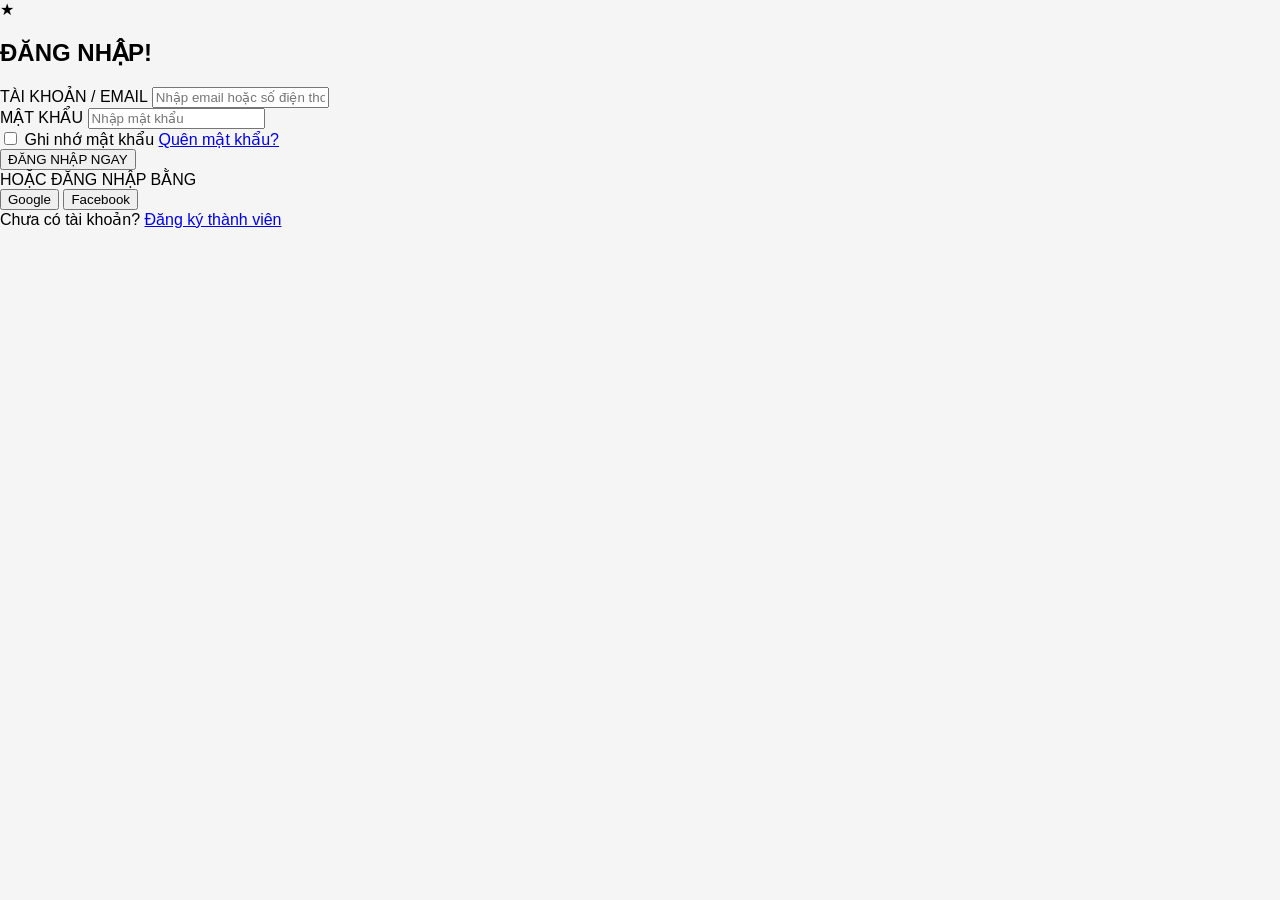
<file: DANGNHAP.html>
<!DOCTYPE html>
<html lang="vi">
<head>
<meta charset="UTF-8">
<title>Form Đăng Nhập</title>

<link rel="stylesheet" href="style.css">

</head>

<body>

<div class="login-box">

<div class="logo">★</div>

<h2>ĐĂNG NHẬP!</h2>

<form>

<div class="input-box">
<label>TÀI KHOẢN / EMAIL</label>
<input type="text" placeholder="Nhập email hoặc số điện thoại">
</div>

<div class="input-box">
<label>MẬT KHẨU</label>
<input type="password" placeholder="Nhập mật khẩu">
</div>

<div class="row">
<label><input type="checkbox"> Ghi nhớ mật khẩu</label>
<a href="#">Quên mật khẩu?</a>
</div>

<button>ĐĂNG NHẬP NGAY</button>

<div class="divider">HOẶC ĐĂNG NHẬP BẰNG</div>

<div class="social">
<button>Google</button>
<button>Facebook</button>
</div>

<div class="signup">
Chưa có tài khoản? <a href="#">Đăng ký thành viên</a>
</div>

</form>

</div>

</body>
</html>
</file>
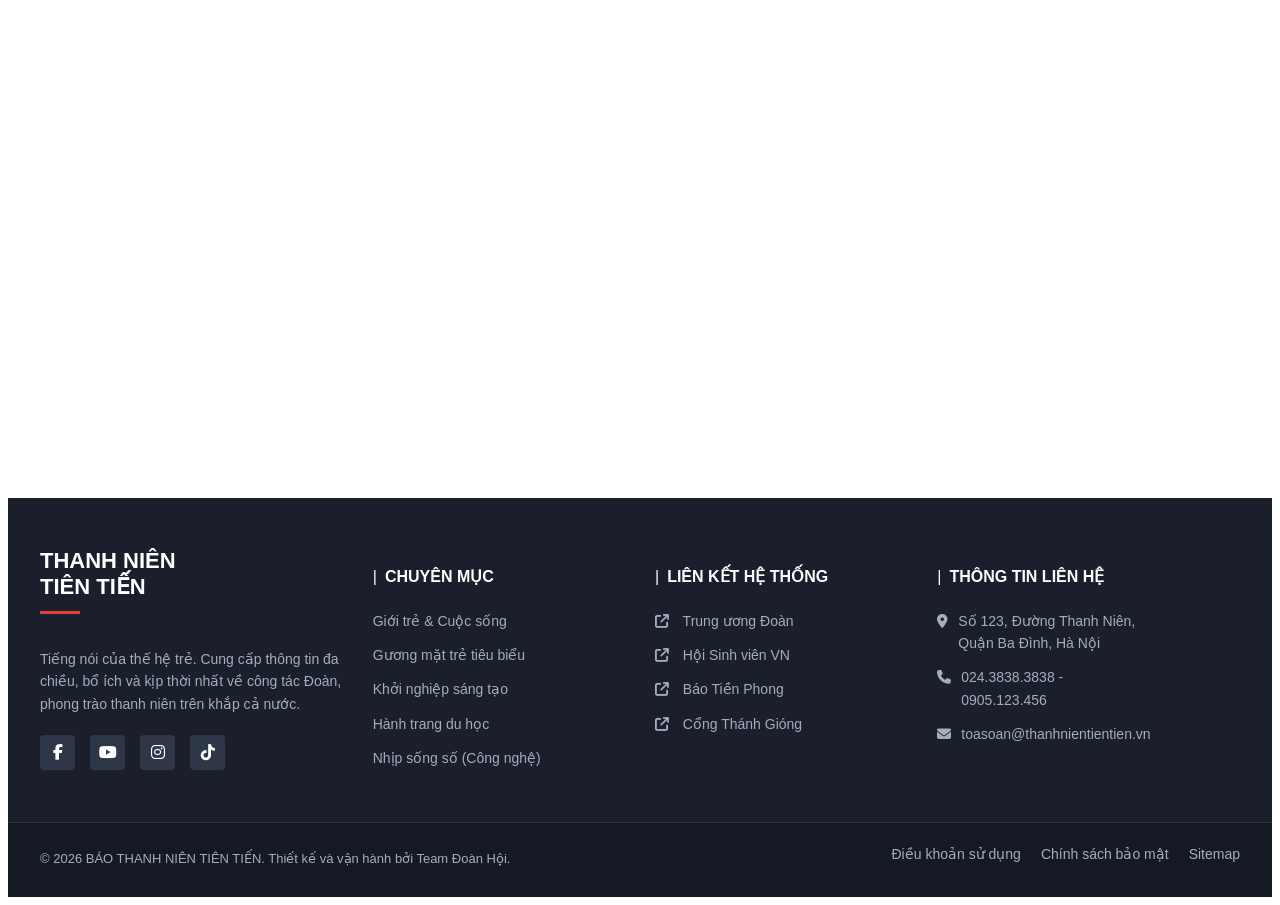
<file: Footer.html>
<!DOCTYPE html>
<html lang="vi">
<head>
    <meta charset="UTF-8">
    <title>Trang web của bạn</title>
    
    <link rel="stylesheet" href="footer.css">
    
    <link rel="stylesheet" href="https://cdnjs.cloudflare.com/ajax/libs/font-awesome/6.4.0/css/all.min.css">
</head>
<body>

    <main style="min-height: 50vh; padding: 20px;">
        </main>

    <footer class="site-footer">
        <div class="footer-container">
            <div class="footer-top">
                <div class="footer-col">
                    <div class="footer-logo">THANH NIÊN<br>TIÊN TIẾN</div>
                    <p>Tiếng nói của thế hệ trẻ. Cung cấp thông tin đa chiều, bổ ích và kịp thời nhất về công tác Đoàn, phong trào thanh niên trên khắp cả nước.</p>
                    <div class="social-icons">
                        <a href="#"><i class="fa-brands fa-facebook-f"></i></a>
                        <a href="#"><i class="fa-brands fa-youtube"></i></a>
                        <a href="#"><i class="fa-brands fa-instagram"></i></a>
                        <a href="#"><i class="fa-brands fa-tiktok"></i></a>
                    </div>
                </div>

                <div class="footer-col">
                    <h3>CHUYÊN MỤC</h3>
                    <ul>
                        <li><a href="#">Giới trẻ & Cuộc sống</a></li>
                        <li><a href="#">Gương mặt trẻ tiêu biểu</a></li>
                        <li><a href="#">Khởi nghiệp sáng tạo</a></li>
                        <li><a href="#">Hành trang du học</a></li>
                        <li><a href="#">Nhịp sống số (Công nghệ)</a></li>
                    </ul>
                </div>

                <div class="footer-col">
                    <h3>LIÊN KẾT HỆ THỐNG</h3>
                    <ul>
                        <li><a href="#"><i class="fa-solid fa-arrow-up-right-from-square"></i> Trung ương Đoàn</a></li>
                        <li><a href="#"><i class="fa-solid fa-arrow-up-right-from-square"></i> Hội Sinh viên VN</a></li>
                        <li><a href="#"><i class="fa-solid fa-arrow-up-right-from-square"></i> Báo Tiền Phong</a></li>
                        <li><a href="#"><i class="fa-solid fa-arrow-up-right-from-square"></i> Cổng Thánh Gióng</a></li>
                    </ul>
                </div>

                <div class="footer-col">
                    <h3>THÔNG TIN LIÊN HỆ</h3>
                    <ul>
                        <li><i class="fa-solid fa-location-dot"></i> <span>Số 123, Đường Thanh Niên,<br>Quận Ba Đình, Hà Nội</span></li>
                        <li><i class="fa-solid fa-phone"></i> <span>024.3838.3838 -<br>0905.123.456</span></li>
                        <li><i class="fa-solid fa-envelope"></i> <span>toasoan@thanhnientientien.vn</span></li>
                    </ul>
                </div>
            </div>
        </div>

        <div class="footer-bottom">
            <div class="footer-container">
                <div>&copy; 2026 BÁO THANH NIÊN TIÊN TIẾN. Thiết kế và vận hành bởi Team Đoàn Hội.</div>
                <ul class="footer-bottom-links">
                    <li><a href="#">Điều khoản sử dụng</a></li>
                    <li><a href="#">Chính sách bảo mật</a></li>
                    <li><a href="#">Sitemap</a></li>
                </ul>
            </div>
        </div>
    </footer>
    </body>
</html>
</file>
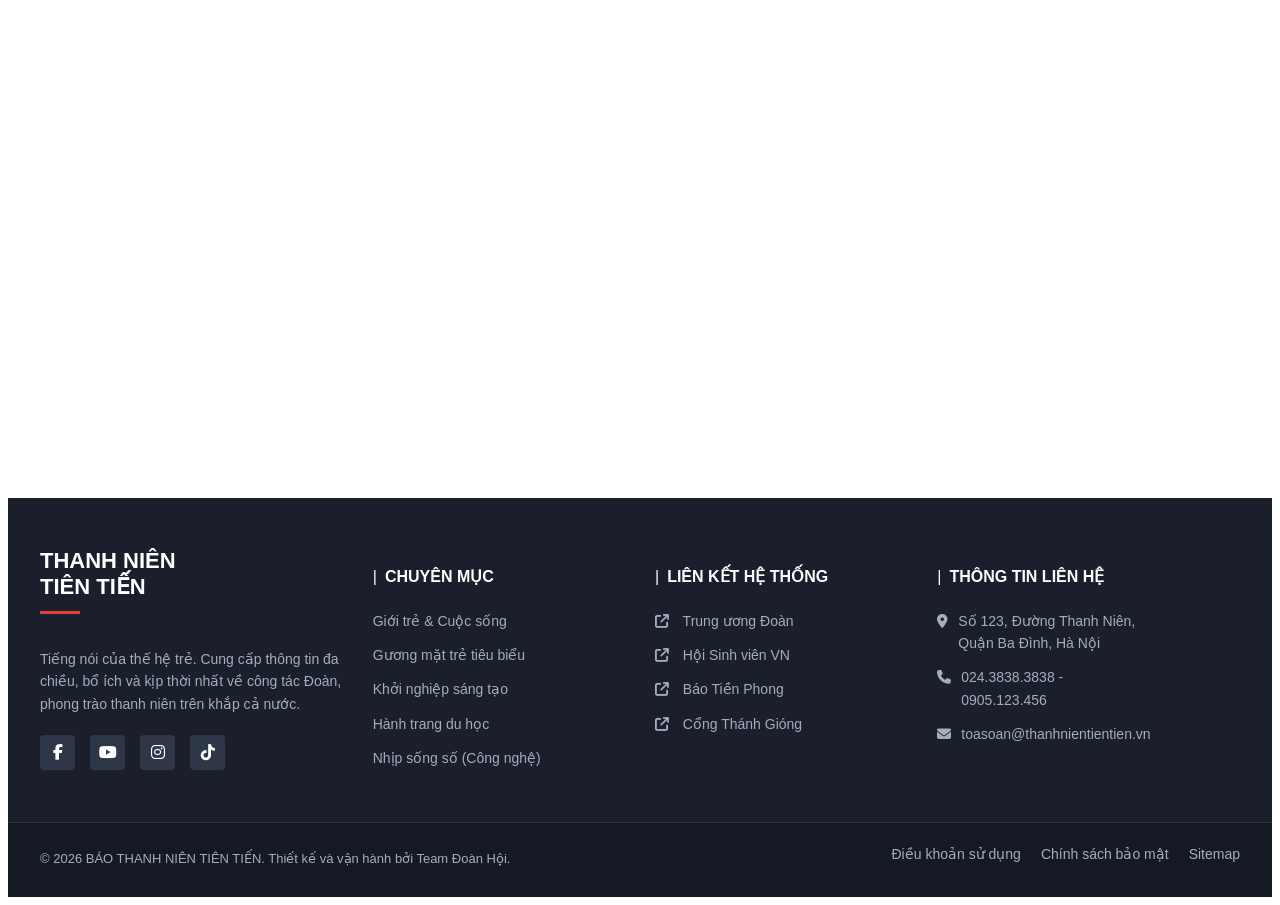
<file: footer.html>
<!DOCTYPE html>
<html lang="vi">
<head>
    <meta charset="UTF-8">
    <title>Trang web của bạn</title>
    
    <link rel="stylesheet" href="footer.css">
    
    <link rel="stylesheet" href="https://cdnjs.cloudflare.com/ajax/libs/font-awesome/6.4.0/css/all.min.css">
</head>
<body>

    <main style="min-height: 50vh; padding: 20px;">
        </main>

    <footer class="site-footer">
        <div class="footer-container">
            <div class="footer-top">
                <div class="footer-col">
                    <div class="footer-logo">THANH NIÊN<br>TIÊN TIẾN</div>
                    <p>Tiếng nói của thế hệ trẻ. Cung cấp thông tin đa chiều, bổ ích và kịp thời nhất về công tác Đoàn, phong trào thanh niên trên khắp cả nước.</p>
                    <div class="social-icons">
                        <a href="#"><i class="fa-brands fa-facebook-f"></i></a>
                        <a href="#"><i class="fa-brands fa-youtube"></i></a>
                        <a href="#"><i class="fa-brands fa-instagram"></i></a>
                        <a href="#"><i class="fa-brands fa-tiktok"></i></a>
                    </div>
                </div>

                <div class="footer-col">
                    <h3>CHUYÊN MỤC</h3>
                    <ul>
                        <li><a href="#">Giới trẻ & Cuộc sống</a></li>
                        <li><a href="#">Gương mặt trẻ tiêu biểu</a></li>
                        <li><a href="#">Khởi nghiệp sáng tạo</a></li>
                        <li><a href="#">Hành trang du học</a></li>
                        <li><a href="#">Nhịp sống số (Công nghệ)</a></li>
                    </ul>
                </div>

                <div class="footer-col">
                    <h3>LIÊN KẾT HỆ THỐNG</h3>
                    <ul>
                        <li><a href="#"><i class="fa-solid fa-arrow-up-right-from-square"></i> Trung ương Đoàn</a></li>
                        <li><a href="#"><i class="fa-solid fa-arrow-up-right-from-square"></i> Hội Sinh viên VN</a></li>
                        <li><a href="#"><i class="fa-solid fa-arrow-up-right-from-square"></i> Báo Tiền Phong</a></li>
                        <li><a href="#"><i class="fa-solid fa-arrow-up-right-from-square"></i> Cổng Thánh Gióng</a></li>
                    </ul>
                </div>

                <div class="footer-col">
                    <h3>THÔNG TIN LIÊN HỆ</h3>
                    <ul>
                        <li><i class="fa-solid fa-location-dot"></i> <span>Số 123, Đường Thanh Niên,<br>Quận Ba Đình, Hà Nội</span></li>
                        <li><i class="fa-solid fa-phone"></i> <span>024.3838.3838 -<br>0905.123.456</span></li>
                        <li><i class="fa-solid fa-envelope"></i> <span>toasoan@thanhnientientien.vn</span></li>
                    </ul>
                </div>
            </div>
        </div>

        <div class="footer-bottom">
            <div class="footer-container">
                <div>&copy; 2026 BÁO THANH NIÊN TIÊN TIẾN. Thiết kế và vận hành bởi Team Đoàn Hội.</div>
                <ul class="footer-bottom-links">
                    <li><a href="#">Điều khoản sử dụng</a></li>
                    <li><a href="#">Chính sách bảo mật</a></li>
                    <li><a href="#">Sitemap</a></li>
                </ul>
            </div>
        </div>
    </footer>
    </body>
</html>
</file>
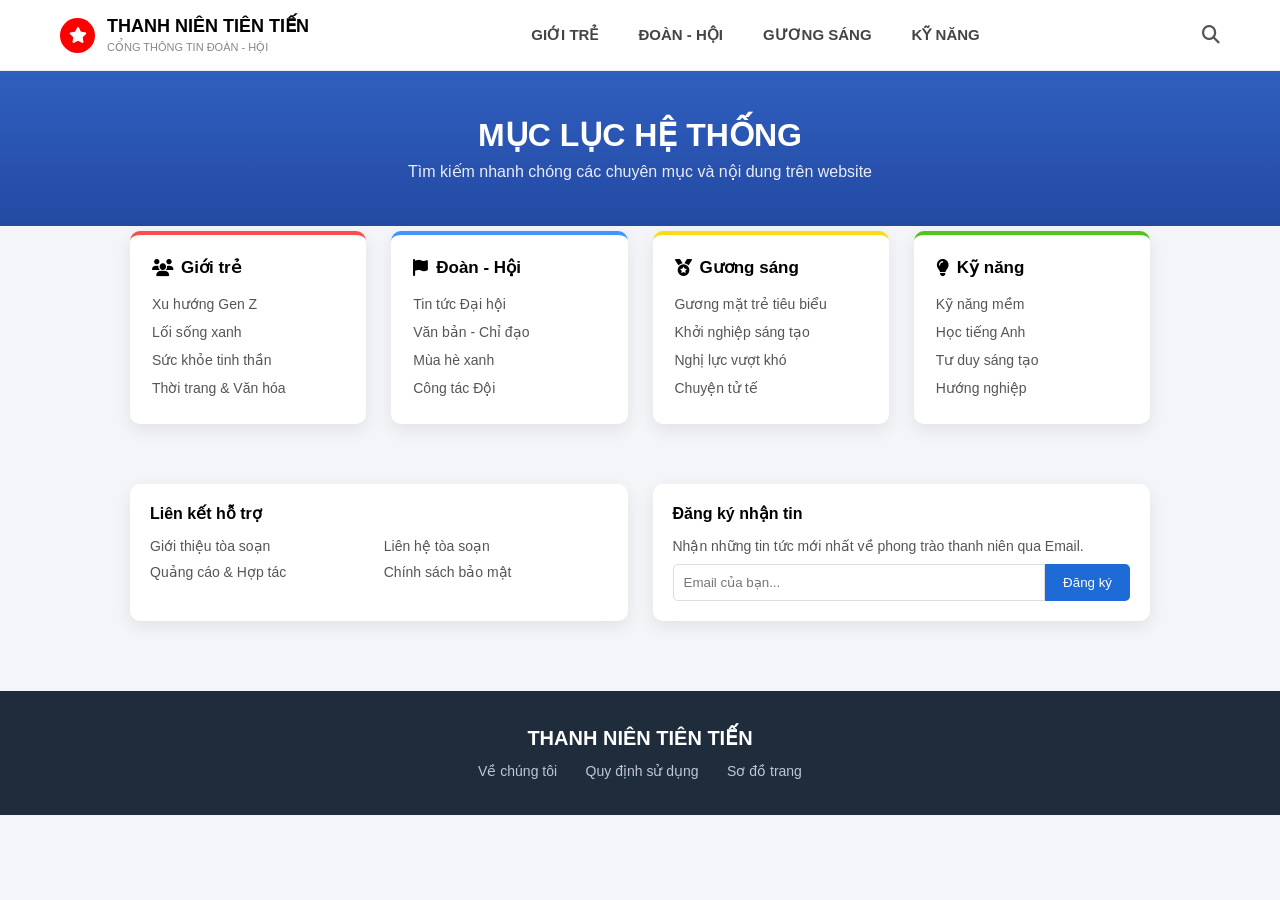
<file: mucluc.html>
<!DOCTYPE html>
<html lang="vi">
<head>
<meta charset="UTF-8">
<title>Thanh Niên Tiên Tiến</title>

<link rel="stylesheet" href="https://cdnjs.cloudflare.com/ajax/libs/font-awesome/6.5.0/css/all.min.css">

<style>

*{
margin:0;
padding:0;
box-sizing:border-box;
font-family: Arial, Helvetica, sans-serif;
}

body{
background:#f3f5f9;
}

/* HEADER */

header{
background:white;
padding:15px 60px;
display:flex;
align-items:center;
justify-content:space-between;
border-bottom:1px solid #eee;
}

.logo{
display:flex;
align-items:center;
gap:12px;
}

.logo .icon{
width:35px;
height:35px;
background:red;
border-radius:50%;
display:flex;
align-items:center;
justify-content:center;
color:white;
}

.logo h2{
font-size:18px;
font-weight:bold;
}

.logo span{
font-size:11px;
color:#888;
}

nav{
display:flex;
gap:40px;
font-weight:600;
}

nav a{
text-decoration:none;
color:#444;
font-size:15px;
}

nav a:hover{
color:#0a58ca;
}

.search{
font-size:18px;
color:#555;
}

/* BLUE TITLE */

.banner{
background:linear-gradient(180deg,#2f5fbf,#234aa3);
color:white;
text-align:center;
padding:45px 20px;
}

.banner h1{
font-size:32px;
margin-bottom:8px;
}

.banner p{
opacity:.9;
}

/* CARDS */

.categories{
max-width:1100px;
margin:auto;
display:grid;
grid-template-columns:repeat(4,1fr);
gap:25px;
margin-top:-35px;
padding:40px;
}

.card{
background:white;
padding:22px;
border-radius:10px;
box-shadow:0 6px 18px rgba(0,0,0,0.08);
}

.card h3{
font-size:17px;
margin-bottom:12px;
display:flex;
align-items:center;
gap:8px;
}

.card ul{
list-style:none;
}

.card li{
padding:6px 0;
font-size:14px;
color:#555;
}

/* CARD COLORS */

.red{border-top:4px solid #ff4d4f;}
.blue{border-top:4px solid #4096ff;}
.yellow{border-top:4px solid #fadb14;}
.green{border-top:4px solid #52c41a;}


/* BOTTOM BOX */

.bottom{
max-width:1100px;
margin:auto;
display:grid;
grid-template-columns:1fr 1fr;
gap:25px;
padding:20px 40px 50px;
}

.box{
background:white;
border-radius:10px;
padding:20px;
box-shadow:0 6px 18px rgba(0,0,0,0.08);
}

.box h3{
margin-bottom:15px;
font-size:16px;
}

.support-list{
display:grid;
grid-template-columns:1fr 1fr;
gap:10px;
font-size:14px;
color:#555;
}

.subscribe p{
font-size:14px;
color:#555;
margin-bottom:10px;
}

.form{
display:flex;
}

.form input{
flex:1;
padding:10px;
border:1px solid #ddd;
border-radius:5px 0 0 5px;
}

.form button{
background:#1e6ad6;
color:white;
border:none;
padding:10px 18px;
border-radius:0 5px 5px 0;
cursor:pointer;
}

.form button:hover{
background:#1453b2;
}

/* FOOTER */

footer{
background:#1f2c3c;
color:white;
text-align:center;
padding:35px 20px;
margin-top:20px;
}

footer h2{
font-size:20px;
margin-bottom:12px;
}

footer a{
color:#bfc7d5;
margin:0 12px;
text-decoration:none;
font-size:14px;
}

footer a:hover{
color:white;
}

</style>
</head>

<body>

<header>

<div class="logo">

<div class="icon">
<i class="fa fa-star"></i>
</div>

<div>
<h2>THANH NIÊN TIÊN TIẾN</h2>
<span>CỔNG THÔNG TIN ĐOÀN - HỘI</span>
</div>

</div>

<nav>
<a href="#">GIỚI TRẺ</a>
<a href="#">ĐOÀN - HỘI</a>
<a href="#">GƯƠNG SÁNG</a>
<a href="#">KỸ NĂNG</a>
</nav>

<div class="search">
<i class="fa fa-search"></i>
</div>

</header>


<section class="banner">

<h1>MỤC LỤC HỆ THỐNG</h1>
<p>Tìm kiếm nhanh chóng các chuyên mục và nội dung trên website</p>

</section>


<section class="categories">

<div class="card red">
<h3><i class="fa fa-users"></i> Giới trẻ</h3>
<ul>
<li>Xu hướng Gen Z</li>
<li>Lối sống xanh</li>
<li>Sức khỏe tinh thần</li>
<li>Thời trang & Văn hóa</li>
</ul>
</div>

<div class="card blue">
<h3><i class="fa fa-flag"></i> Đoàn - Hội</h3>
<ul>
<li>Tin tức Đại hội</li>
<li>Văn bản - Chỉ đạo</li>
<li>Mùa hè xanh</li>
<li>Công tác Đội</li>
</ul>
</div>

<div class="card yellow">
<h3><i class="fa fa-medal"></i> Gương sáng</h3>
<ul>
<li>Gương mặt trẻ tiêu biểu</li>
<li>Khởi nghiệp sáng tạo</li>
<li>Nghị lực vượt khó</li>
<li>Chuyện tử tế</li>
</ul>
</div>

<div class="card green">
<h3><i class="fa fa-lightbulb"></i> Kỹ năng</h3>
<ul>
<li>Kỹ năng mềm</li>
<li>Học tiếng Anh</li>
<li>Tư duy sáng tạo</li>
<li>Hướng nghiệp</li>
</ul>
</div>

</section>


<section class="bottom">

<div class="box">

<h3>Liên kết hỗ trợ</h3>

<div class="support-list">
<div>Giới thiệu tòa soạn</div>
<div>Liên hệ tòa soạn</div>
<div>Quảng cáo & Hợp tác</div>
<div>Chính sách bảo mật</div>
</div>

</div>


<div class="box subscribe">

<h3>Đăng ký nhận tin</h3>

<p>Nhận những tin tức mới nhất về phong trào thanh niên qua Email.</p>

<div class="form">
<input type="text" placeholder="Email của bạn...">
<button>Đăng ký</button>
</div>

</div>

</section>


<footer>

<h2>THANH NIÊN TIÊN TIẾN</h2>

<a href="#">Về chúng tôi</a>
<a href="#">Quy định sử dụng</a>
<a href="#">Sơ đồ trang</a>

</footer>

</body>
</html>
</file>
<file: style.css>
body{
font-family: Arial;
margin:0;
background:#f5f5f5;
}

header{
display:flex;
justify-content:space-between;
align-items:center;
padding:15px 80px;
background:white;
border-bottom:1px solid #ddd;
}

nav a{
margin:0 10px;
text-decoration:none;
color:black;
font-weight:500;
}

.container{
display:flex;
width:1100px;
margin:30px auto;
}

.main{
width:70%;
}

.sidebar{
width:30%;
background:white;
padding:20px;
margin-left:20px;
}

.big-post img{
width:100%;
border-radius:5px;
}

.post{
display:flex;
margin-top:20px;
background:white;
padding:10px;
}

.post img{
width:120px;
height:80px;
margin-right:10px;
}

footer{
background:#1e2b3a;
color:white;
text-align:center;
padding:30px;
margin-top:40px;
}
</file>
<file: footer.css>
/*CSS CHO PHẦN CHÂN TRANG (FOOTER)*/

/* Cấu hình chung cho footer */
.site-footer {
    background-color: #1a1f2b; /* Màu nền xanh đen giống hình */
    color: #a0aec0; /* Màu chữ xám nhạt */
    font-family: 'Segoe UI', Arial, sans-serif;
    padding: 50px 0 0 0;
    line-height: 1.6;
}

.footer-container {
    max-width: 1200px;
    margin: 0 auto;
    padding: 0 20px;
}

/* Phần trên: Chia 4 cột */
.footer-top {
    display: grid;
    grid-template-columns: 1.2fr 1fr 1fr 1.2fr;
    gap: 30px;
    padding-bottom: 40px;
}

/* Định dạng tiêu đề các cột */
.site-footer h3 {
    color: #ffffff;
    font-size: 16px;
    margin-bottom: 20px;
    text-transform: uppercase;
    display: flex;
    align-items: center;
}

.site-footer h3::before {
    content: "|";
    color: #ffffff;
    margin-right: 8px;
    font-weight: normal;
}

/* Riêng Logo ở cột 1 */
.footer-logo {
    color: #ffffff;
    font-size: 22px;
    font-weight: bold;
    text-transform: uppercase;
    margin-bottom: 20px;
    position: relative;
    display: inline-block;
    line-height: 1.2;
}

.footer-logo::after {
    content: "";
    display: block;
    width: 40px;
    height: 3px;
    background-color: #e53e3e; /* Dấu gạch đỏ dưới logo */
    margin-top: 10px;
}

.site-footer p {
    font-size: 14px;
    margin-bottom: 15px;
}

/* Danh sách link ở cột 2, 3, 4 */
.site-footer ul {
    list-style: none;
    padding: 0;
    margin: 0;
}

.site-footer ul li {
    margin-bottom: 12px;
    font-size: 14px;
    display: flex;
    align-items: flex-start;
}

.site-footer ul li a {
    color: #a0aec0;
    text-decoration: none;
    transition: color 0.3s ease;
}

.site-footer ul li a:hover {
    color: #ffffff; /* Sáng lên khi di chuột */
}

/* Icon trong list liên hệ */
.site-footer ul li i {
    margin-top: 4px;
    margin-right: 10px;
    font-size: 14px;
}

/* Các nút mạng xã hội */
.social-icons {
    display: flex;
    gap: 15px;
    margin-top: 20px;
}

.social-icons a {
    display: flex;
    align-items: center;
    justify-content: center;
    width: 35px;
    height: 35px;
    background-color: #2d3748;
    color: #ffffff;
    border-radius: 4px;
    text-decoration: none;
    transition: background-color 0.3s;
}

.social-icons a:hover {
    background-color: #4a5568;
}

/* Phần dưới cùng: Copyright và Policy */
.footer-bottom {
    background-color: #151923; /* Nền tối hơn chút */
    padding: 20px 0;
    border-top: 1px solid #2d3748;
}

.footer-bottom .footer-container {
    display: flex;
    justify-content: space-between;
    align-items: center;
    font-size: 13px;
}

.footer-bottom-links {
    display: flex;
    gap: 20px;
}

/* Responsive: Dành cho điện thoại */
@media (max-width: 768px) {
    .footer-top {
        grid-template-columns: 1fr; /* Chuyển thành 1 cột dọc trên điện thoại */
    }
    .footer-bottom .footer-container {
        flex-direction: column;
        text-align: center;
        gap: 15px;
    }
}
</file>
